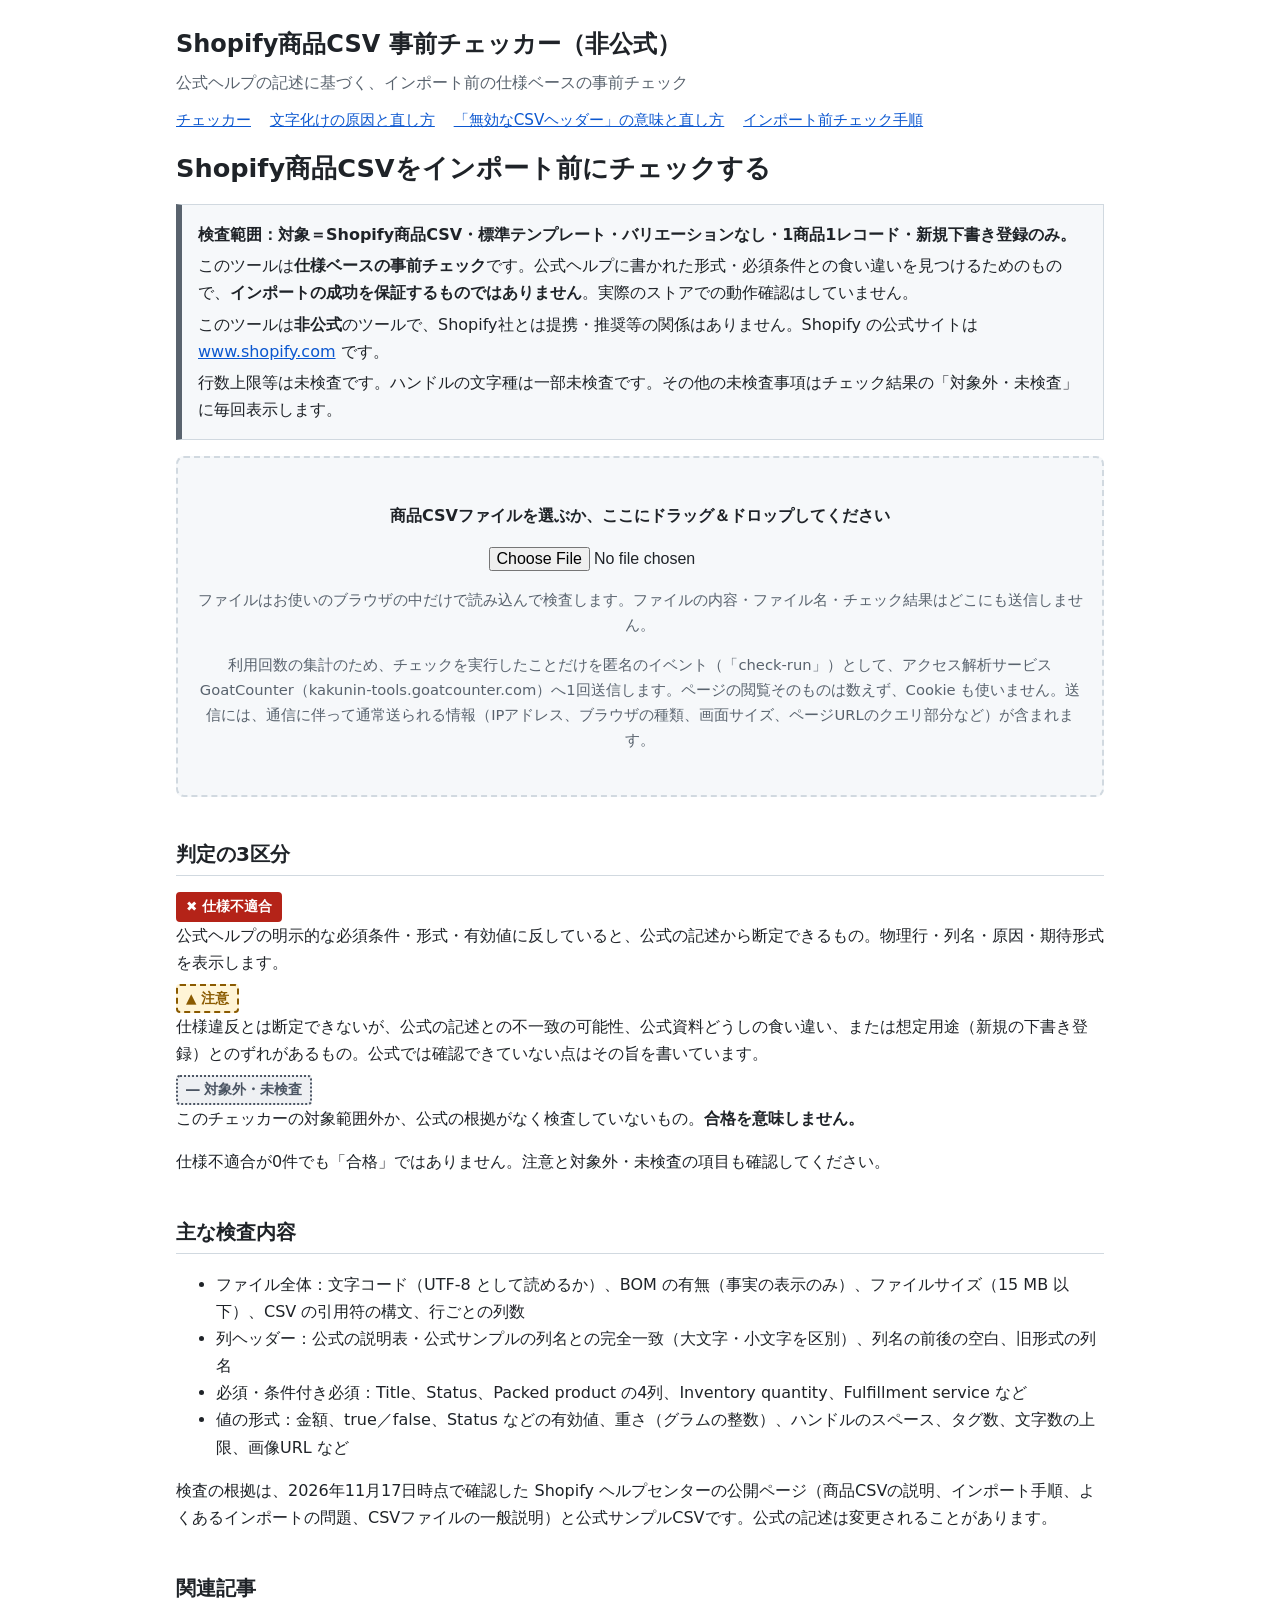
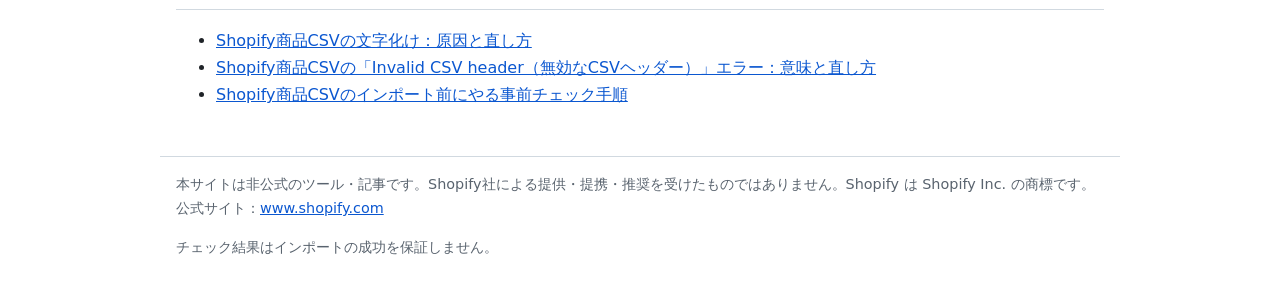
<file: index.html>
<!DOCTYPE html>
<html lang="ja">
<head>
<meta charset="utf-8">
<meta name="viewport" content="width=device-width, initial-scale=1">
<meta http-equiv="Content-Security-Policy" content="default-src 'none'; script-src 'self'; style-src 'self'; img-src 'self' https://kakunin-tools.goatcounter.com; connect-src https://kakunin-tools.goatcounter.com; form-action 'none'; base-uri 'none'">
<meta name="referrer" content="no-referrer">
<title>Shopify商品CSV 事前チェッカー（非公式・ブラウザ内処理）</title>
<meta name="description" content="Shopifyの商品CSV（標準テンプレート・バリエーションなし・新規下書き登録）を、公式ヘルプの仕様に照らしてブラウザ内で事前チェックする非公式の無料ツールです。ファイルは送信されません。">
<link rel="stylesheet" href="style.css">
</head>
<body>
<header class="site">
  <p class="title">Shopify商品CSV 事前チェッカー（非公式）</p>
  <p class="sub">公式ヘルプの記述に基づく、インポート前の仕様ベースの事前チェック</p>
  <nav class="site">
    <a href="index.html">チェッカー</a>
    <a href="articles/mojibake.html">文字化けの原因と直し方</a>
    <a href="articles/invalid-csv-header.html">「無効なCSVヘッダー」の意味と直し方</a>
    <a href="articles/pre-import-checklist.html">インポート前チェック手順</a>
  </nav>
</header>

<main>
  <h1>Shopify商品CSVをインポート前にチェックする</h1>

  <section class="notice" aria-label="このツールについて">
    <p class="scope">検査範囲：対象＝Shopify商品CSV・標準テンプレート・バリエーションなし・1商品1レコード・新規下書き登録のみ。</p>
    <p>このツールは<strong>仕様ベースの事前チェック</strong>です。公式ヘルプに書かれた形式・必須条件との食い違いを見つけるためのもので、<strong>インポートの成功を保証するものではありません</strong>。実際のストアでの動作確認はしていません。</p>
    <p>このツールは<strong>非公式</strong>のツールで、Shopify社とは提携・推奨等の関係はありません。Shopify の公式サイトは <a href="https://www.shopify.com/" rel="noopener noreferrer">www.shopify.com</a> です。</p>
    <p>行数上限等は未検査です。ハンドルの文字種は一部未検査です。その他の未検査事項はチェック結果の「対象外・未検査」に毎回表示します。</p>
  </section>

  <section aria-label="ファイルの選択">
    <div class="drop" id="drop">
      <p><label for="file"><strong>商品CSVファイルを選ぶか、ここにドラッグ＆ドロップしてください</strong></label></p>
      <input type="file" id="file" accept=".csv,text/csv">
      <p class="privacy">ファイルはお使いのブラウザの中だけで読み込んで検査します。ファイルの内容・ファイル名・チェック結果はどこにも送信しません。</p>
      <p class="privacy">利用回数の集計のため、チェックを実行したことだけを匿名のイベント（「check-run」）として、アクセス解析サービス GoatCounter（kakunin-tools.goatcounter.com）へ1回送信します。ページの閲覧そのものは数えず、Cookie も使いません。送信には、通信に伴って通常送られる情報（IPアドレス、ブラウザの種類、画面サイズ、ページURLのクエリ部分など）が含まれます。</p>
    </div>
    <noscript><p class="notice">このチェッカーの実行には JavaScript が必要です。</p></noscript>
  </section>

  <section id="result" class="hidden" aria-live="polite">
    <h2>チェック結果</h2>
    <p class="meta" id="meta"></p>
    <p class="verdict" id="verdict"></p>
    <ul class="counts" id="counts"></ul>
    <table class="result">
      <thead>
        <tr><th scope="col">判定</th><th scope="col">項目</th><th scope="col">物理行</th><th scope="col">列名</th><th scope="col">原因</th><th scope="col">期待形式・補足</th></tr>
      </thead>
      <tbody id="rows"></tbody>
    </table>
    <p class="muted">「物理行」はファイルの何行目かを表します（1行目＝列ヘッダー）。値の中に改行がある場合は、そのレコードが始まる行です。</p>
  </section>

  <h2>判定の3区分</h2>
  <dl class="legend">
    <dt><span class="badge err">✖ 仕様不適合</span></dt>
    <dd>公式ヘルプの明示的な必須条件・形式・有効値に反していると、公式の記述から断定できるもの。物理行・列名・原因・期待形式を表示します。</dd>
    <dt><span class="badge warn">▲ 注意</span></dt>
    <dd>仕様違反とは断定できないが、公式の記述との不一致の可能性、公式資料どうしの食い違い、または想定用途（新規の下書き登録）とのずれがあるもの。公式では確認できていない点はその旨を書いています。</dd>
    <dt><span class="badge na">― 対象外・未検査</span></dt>
    <dd>このチェッカーの対象範囲外か、公式の根拠がなく検査していないもの。<strong>合格を意味しません。</strong></dd>
  </dl>
  <p>仕様不適合が0件でも「合格」ではありません。注意と対象外・未検査の項目も確認してください。</p>

  <h2>主な検査内容</h2>
  <ul>
    <li>ファイル全体：文字コード（UTF-8 として読めるか）、BOM の有無（事実の表示のみ）、ファイルサイズ（15 MB 以下）、CSV の引用符の構文、行ごとの列数</li>
    <li>列ヘッダー：公式の説明表・公式サンプルの列名との完全一致（大文字・小文字を区別）、列名の前後の空白、旧形式の列名</li>
    <li>必須・条件付き必須：Title、Status、Packed product の4列、Inventory quantity、Fulfillment service など</li>
    <li>値の形式：金額、true／false、Status などの有効値、重さ（グラムの整数）、ハンドルのスペース、タグ数、文字数の上限、画像URL など</li>
  </ul>
  <p>検査の根拠は、2026年11月17日時点で確認した Shopify ヘルプセンターの公開ページ（商品CSVの説明、インポート手順、よくあるインポートの問題、CSVファイルの一般説明）と公式サンプルCSVです。公式の記述は変更されることがあります。</p>

  <h2>関連記事</h2>
  <ul>
    <li><a href="articles/mojibake.html">Shopify商品CSVの文字化け：原因と直し方</a></li>
    <li><a href="articles/invalid-csv-header.html">Shopify商品CSVの「Invalid CSV header（無効なCSVヘッダー）」エラー：意味と直し方</a></li>
    <li><a href="articles/pre-import-checklist.html">Shopify商品CSVのインポート前にやる事前チェック手順</a></li>
  </ul>
</main>

<footer class="site">
  <p>本サイトは非公式のツール・記事です。Shopify社による提供・提携・推奨を受けたものではありません。Shopify は Shopify Inc. の商標です。公式サイト：<a href="https://www.shopify.com/" rel="noopener noreferrer">www.shopify.com</a></p>
  <p>チェック結果はインポートの成功を保証しません。</p>
</footer>

<script src="checker.js"></script>
<script data-goatcounter="https://kakunin-tools.goatcounter.com/count" data-goatcounter-settings='{"no_onload": true, "no_events": true}' src="count.js"></script>
<script src="app.js"></script>
</body>
</html>
</file>
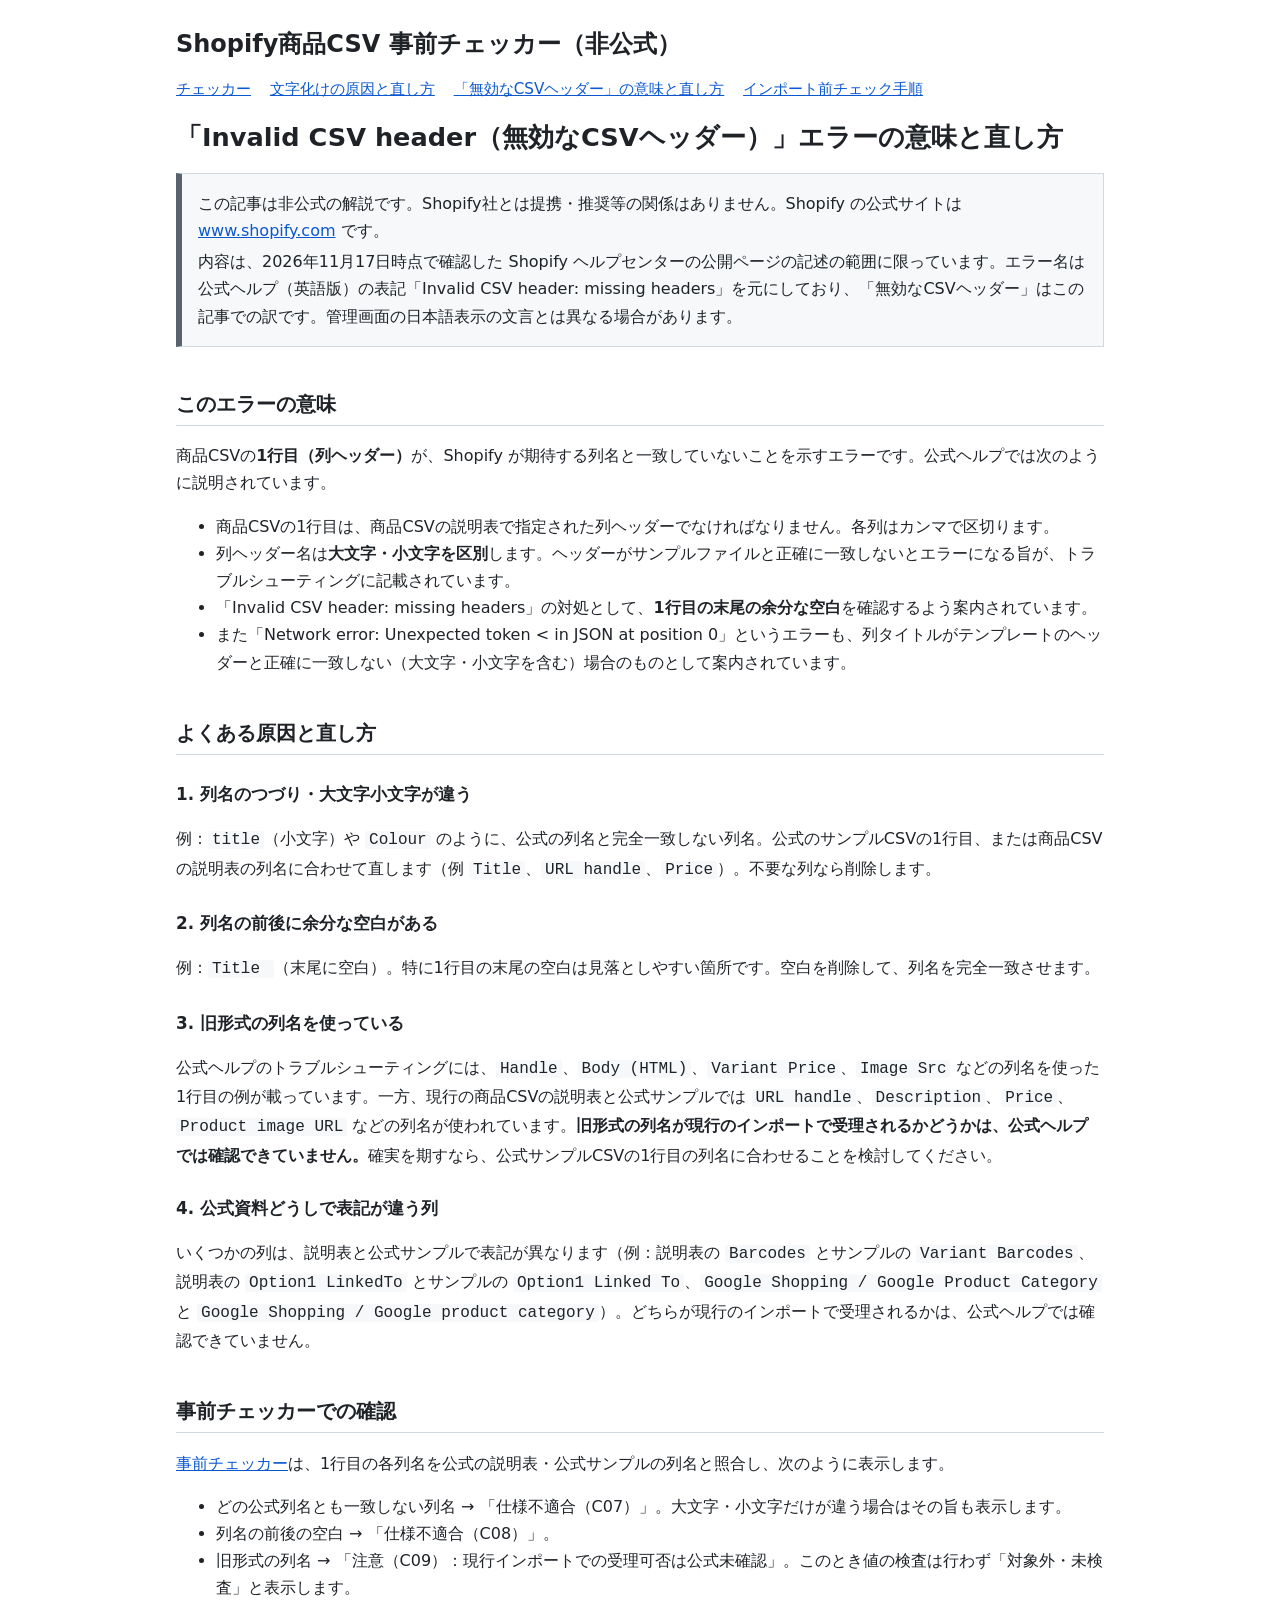
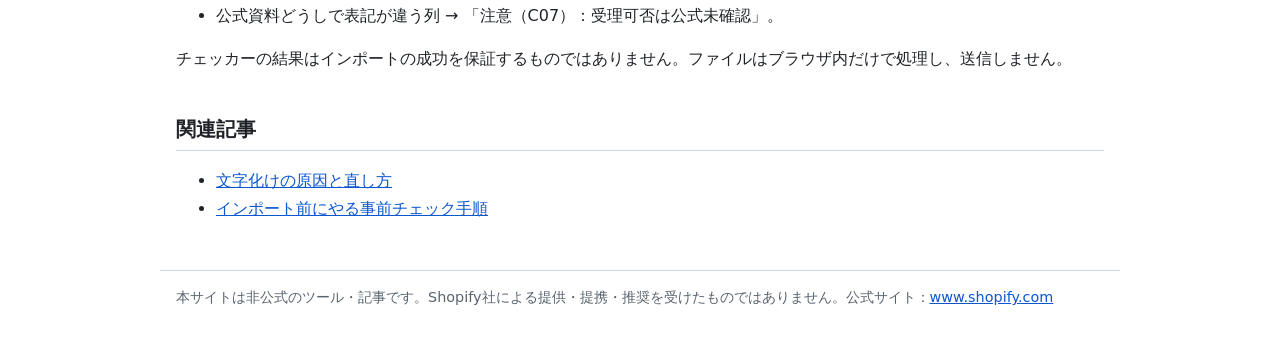
<file: articles/invalid-csv-header.html>
<!DOCTYPE html>
<html lang="ja">
<head>
<meta charset="utf-8">
<meta name="viewport" content="width=device-width, initial-scale=1">
<meta http-equiv="Content-Security-Policy" content="default-src 'none'; style-src 'self'; img-src 'self'; form-action 'none'; base-uri 'none'">
<meta name="referrer" content="no-referrer">
<title>Shopify商品CSVの「Invalid CSV header（無効なCSVヘッダー）」エラー：意味と直し方（非公式ガイド）</title>
<meta name="description" content="Shopifyの商品CSVインポートで出る「Invalid CSV header」エラーについて、公式ヘルプの記述の範囲で意味と直し方をまとめた非公式ガイドです。">
<link rel="stylesheet" href="../style.css">
</head>
<body>
<header class="site">
  <p class="title">Shopify商品CSV 事前チェッカー（非公式）</p>
  <nav class="site">
    <a href="../index.html">チェッカー</a>
    <a href="mojibake.html">文字化けの原因と直し方</a>
    <a href="invalid-csv-header.html">「無効なCSVヘッダー」の意味と直し方</a>
    <a href="pre-import-checklist.html">インポート前チェック手順</a>
  </nav>
</header>
<main>
  <h1>「Invalid CSV header（無効なCSVヘッダー）」エラーの意味と直し方</h1>

  <div class="notice">
    <p>この記事は非公式の解説です。Shopify社とは提携・推奨等の関係はありません。Shopify の公式サイトは <a href="https://www.shopify.com/" rel="noopener noreferrer">www.shopify.com</a> です。</p>
    <p>内容は、2026年11月17日時点で確認した Shopify ヘルプセンターの公開ページの記述の範囲に限っています。エラー名は公式ヘルプ（英語版）の表記「Invalid CSV header: missing headers」を元にしており、「無効なCSVヘッダー」はこの記事での訳です。管理画面の日本語表示の文言とは異なる場合があります。</p>
  </div>

  <h2>このエラーの意味</h2>
  <p>商品CSVの<strong>1行目（列ヘッダー）</strong>が、Shopify が期待する列名と一致していないことを示すエラーです。公式ヘルプでは次のように説明されています。</p>
  <ul>
    <li>商品CSVの1行目は、商品CSVの説明表で指定された列ヘッダーでなければなりません。各列はカンマで区切ります。</li>
    <li>列ヘッダー名は<strong>大文字・小文字を区別</strong>します。ヘッダーがサンプルファイルと正確に一致しないとエラーになる旨が、トラブルシューティングに記載されています。</li>
    <li>「Invalid CSV header: missing headers」の対処として、<strong>1行目の末尾の余分な空白</strong>を確認するよう案内されています。</li>
    <li>また「Network error: Unexpected token &lt; in JSON at position 0」というエラーも、列タイトルがテンプレートのヘッダーと正確に一致しない（大文字・小文字を含む）場合のものとして案内されています。</li>
  </ul>

  <h2>よくある原因と直し方</h2>
  <h3>1. 列名のつづり・大文字小文字が違う</h3>
  <p>例：<code>title</code>（小文字）や <code>Colour</code> のように、公式の列名と完全一致しない列名。公式のサンプルCSVの1行目、または商品CSVの説明表の列名に合わせて直します（例 <code>Title</code>、<code>URL handle</code>、<code>Price</code>）。不要な列なら削除します。</p>

  <h3>2. 列名の前後に余分な空白がある</h3>
  <p>例：<code>Title </code>（末尾に空白）。特に1行目の末尾の空白は見落としやすい箇所です。空白を削除して、列名を完全一致させます。</p>

  <h3>3. 旧形式の列名を使っている</h3>
  <p>公式ヘルプのトラブルシューティングには、<code>Handle</code>、<code>Body (HTML)</code>、<code>Variant Price</code>、<code>Image Src</code> などの列名を使った1行目の例が載っています。一方、現行の商品CSVの説明表と公式サンプルでは <code>URL handle</code>、<code>Description</code>、<code>Price</code>、<code>Product image URL</code> などの列名が使われています。<strong>旧形式の列名が現行のインポートで受理されるかどうかは、公式ヘルプでは確認できていません。</strong>確実を期すなら、公式サンプルCSVの1行目の列名に合わせることを検討してください。</p>

  <h3>4. 公式資料どうしで表記が違う列</h3>
  <p>いくつかの列は、説明表と公式サンプルで表記が異なります（例：説明表の <code>Barcodes</code> とサンプルの <code>Variant Barcodes</code>、説明表の <code>Option1 LinkedTo</code> とサンプルの <code>Option1 Linked To</code>、<code>Google Shopping / Google Product Category</code> と <code>Google Shopping / Google product category</code>）。どちらが現行のインポートで受理されるかは、公式ヘルプでは確認できていません。</p>

  <h2>事前チェッカーでの確認</h2>
  <p><a href="../index.html">事前チェッカー</a>は、1行目の各列名を公式の説明表・公式サンプルの列名と照合し、次のように表示します。</p>
  <ul>
    <li>どの公式列名とも一致しない列名 → 「仕様不適合（C07）」。大文字・小文字だけが違う場合はその旨も表示します。</li>
    <li>列名の前後の空白 → 「仕様不適合（C08）」。</li>
    <li>旧形式の列名 → 「注意（C09）：現行インポートでの受理可否は公式未確認」。このとき値の検査は行わず「対象外・未検査」と表示します。</li>
    <li>公式資料どうしで表記が違う列 → 「注意（C07）：受理可否は公式未確認」。</li>
  </ul>
  <p>チェッカーの結果はインポートの成功を保証するものではありません。ファイルはブラウザ内だけで処理し、送信しません。</p>

  <h2>関連記事</h2>
  <ul>
    <li><a href="mojibake.html">文字化けの原因と直し方</a></li>
    <li><a href="pre-import-checklist.html">インポート前にやる事前チェック手順</a></li>
  </ul>
</main>
<footer class="site">
  <p>本サイトは非公式のツール・記事です。Shopify社による提供・提携・推奨を受けたものではありません。公式サイト：<a href="https://www.shopify.com/" rel="noopener noreferrer">www.shopify.com</a></p>
</footer>
</body>
</html>
</file>
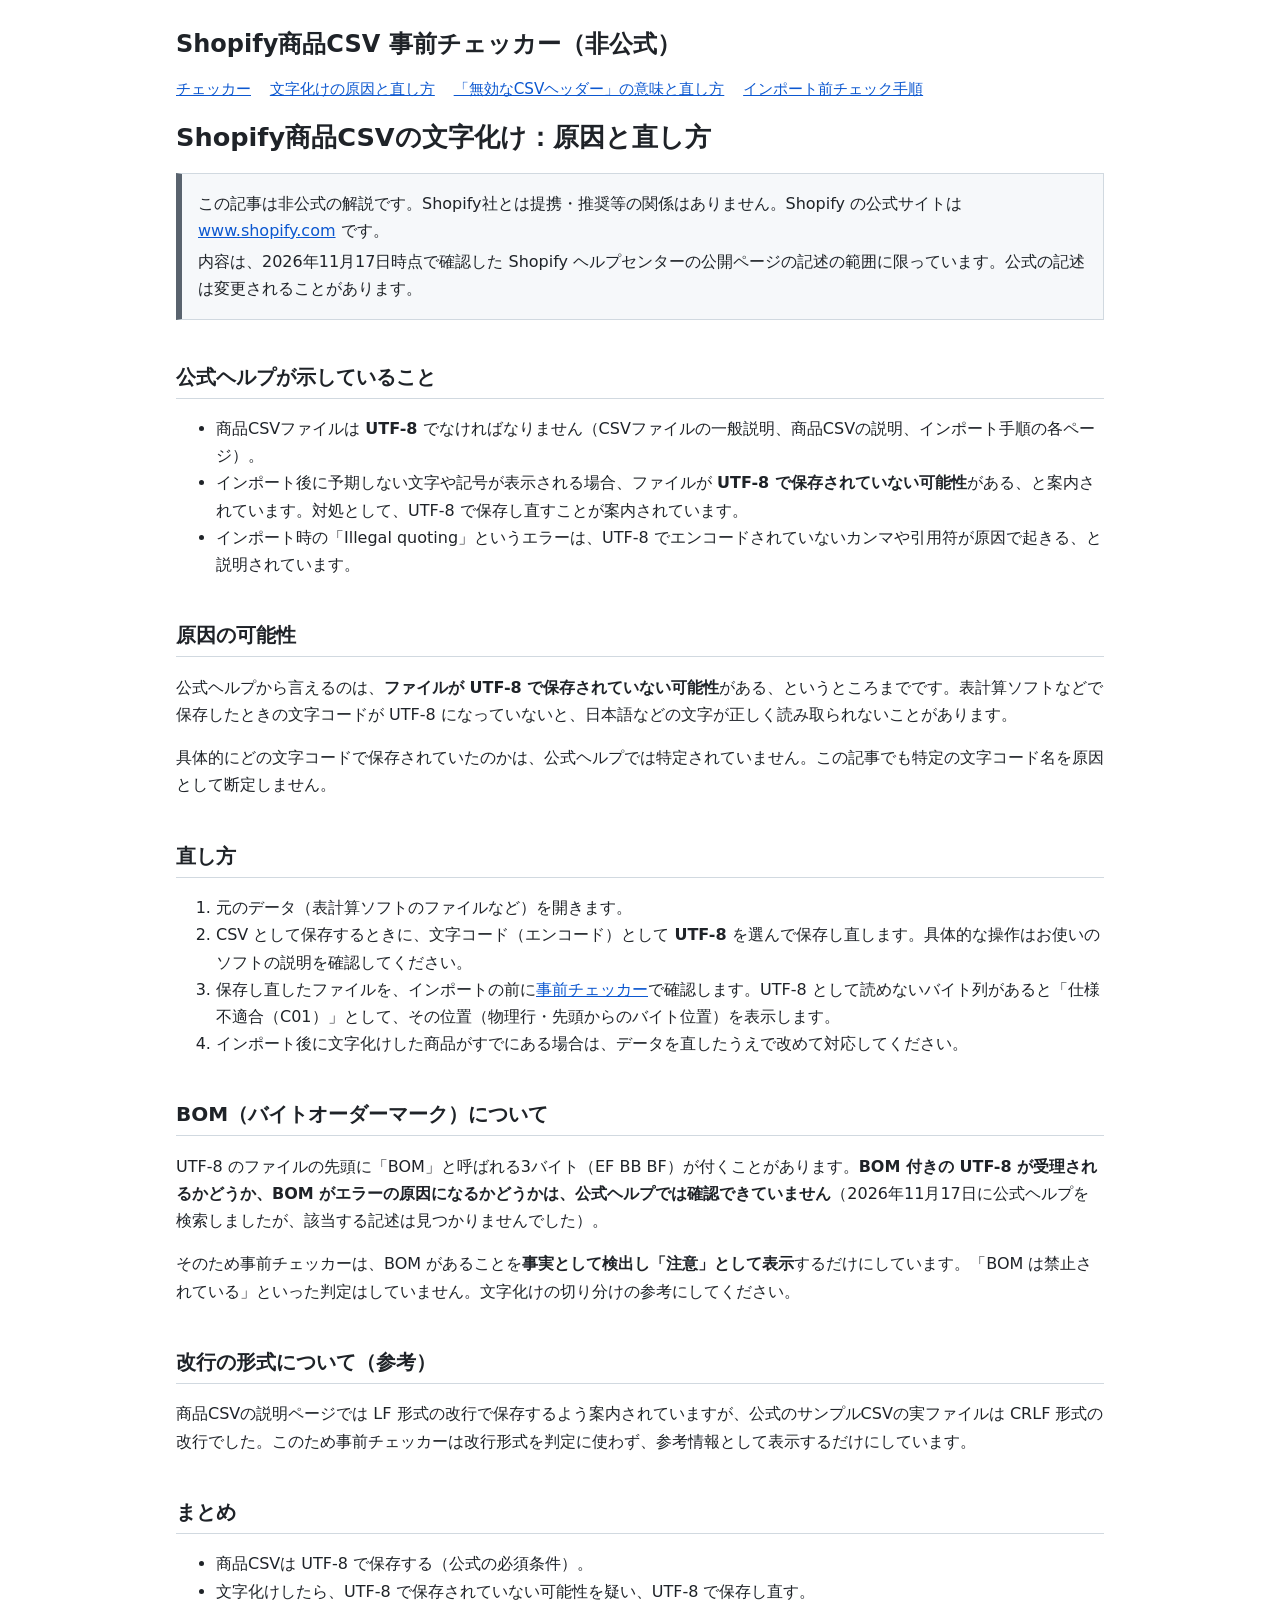
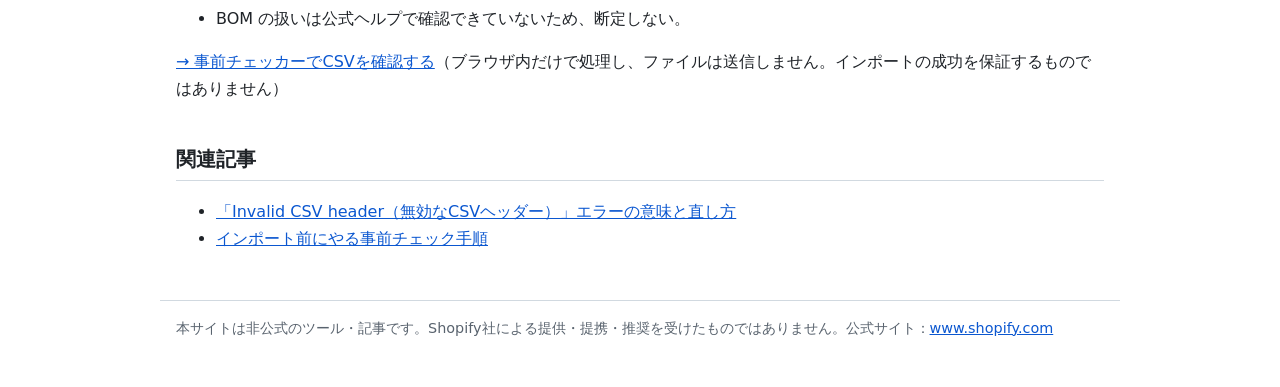
<file: articles/mojibake.html>
<!DOCTYPE html>
<html lang="ja">
<head>
<meta charset="utf-8">
<meta name="viewport" content="width=device-width, initial-scale=1">
<meta http-equiv="Content-Security-Policy" content="default-src 'none'; style-src 'self'; img-src 'self'; form-action 'none'; base-uri 'none'">
<meta name="referrer" content="no-referrer">
<title>Shopify商品CSVの文字化け：原因と直し方（非公式ガイド）</title>
<meta name="description" content="Shopifyに商品CSVをインポートしたら文字化けした場合に、公式ヘルプの記述の範囲で原因の可能性と直し方をまとめた非公式ガイドです。">
<link rel="stylesheet" href="../style.css">
</head>
<body>
<header class="site">
  <p class="title">Shopify商品CSV 事前チェッカー（非公式）</p>
  <nav class="site">
    <a href="../index.html">チェッカー</a>
    <a href="mojibake.html">文字化けの原因と直し方</a>
    <a href="invalid-csv-header.html">「無効なCSVヘッダー」の意味と直し方</a>
    <a href="pre-import-checklist.html">インポート前チェック手順</a>
  </nav>
</header>
<main>
  <h1>Shopify商品CSVの文字化け：原因と直し方</h1>

  <div class="notice">
    <p>この記事は非公式の解説です。Shopify社とは提携・推奨等の関係はありません。Shopify の公式サイトは <a href="https://www.shopify.com/" rel="noopener noreferrer">www.shopify.com</a> です。</p>
    <p>内容は、2026年11月17日時点で確認した Shopify ヘルプセンターの公開ページの記述の範囲に限っています。公式の記述は変更されることがあります。</p>
  </div>

  <h2>公式ヘルプが示していること</h2>
  <ul>
    <li>商品CSVファイルは <strong>UTF-8</strong> でなければなりません（CSVファイルの一般説明、商品CSVの説明、インポート手順の各ページ）。</li>
    <li>インポート後に予期しない文字や記号が表示される場合、ファイルが <strong>UTF-8 で保存されていない可能性</strong>がある、と案内されています。対処として、UTF-8 で保存し直すことが案内されています。</li>
    <li>インポート時の「Illegal quoting」というエラーは、UTF-8 でエンコードされていないカンマや引用符が原因で起きる、と説明されています。</li>
  </ul>

  <h2>原因の可能性</h2>
  <p>公式ヘルプから言えるのは、<strong>ファイルが UTF-8 で保存されていない可能性</strong>がある、というところまでです。表計算ソフトなどで保存したときの文字コードが UTF-8 になっていないと、日本語などの文字が正しく読み取られないことがあります。</p>
  <p>具体的にどの文字コードで保存されていたのかは、公式ヘルプでは特定されていません。この記事でも特定の文字コード名を原因として断定しません。</p>

  <h2>直し方</h2>
  <ol>
    <li>元のデータ（表計算ソフトのファイルなど）を開きます。</li>
    <li>CSV として保存するときに、文字コード（エンコード）として <strong>UTF-8</strong> を選んで保存し直します。具体的な操作はお使いのソフトの説明を確認してください。</li>
    <li>保存し直したファイルを、インポートの前に<a href="../index.html">事前チェッカー</a>で確認します。UTF-8 として読めないバイト列があると「仕様不適合（C01）」として、その位置（物理行・先頭からのバイト位置）を表示します。</li>
    <li>インポート後に文字化けした商品がすでにある場合は、データを直したうえで改めて対応してください。</li>
  </ol>

  <h2>BOM（バイトオーダーマーク）について</h2>
  <p>UTF-8 のファイルの先頭に「BOM」と呼ばれる3バイト（EF BB BF）が付くことがあります。<strong>BOM 付きの UTF-8 が受理されるかどうか、BOM がエラーの原因になるかどうかは、公式ヘルプでは確認できていません</strong>（2026年11月17日に公式ヘルプを検索しましたが、該当する記述は見つかりませんでした）。</p>
  <p>そのため事前チェッカーは、BOM があることを<strong>事実として検出し「注意」として表示</strong>するだけにしています。「BOM は禁止されている」といった判定はしていません。文字化けの切り分けの参考にしてください。</p>

  <h2>改行の形式について（参考）</h2>
  <p>商品CSVの説明ページでは LF 形式の改行で保存するよう案内されていますが、公式のサンプルCSVの実ファイルは CRLF 形式の改行でした。このため事前チェッカーは改行形式を判定に使わず、参考情報として表示するだけにしています。</p>

  <h2>まとめ</h2>
  <ul>
    <li>商品CSVは UTF-8 で保存する（公式の必須条件）。</li>
    <li>文字化けしたら、UTF-8 で保存されていない可能性を疑い、UTF-8 で保存し直す。</li>
    <li>BOM の扱いは公式ヘルプで確認できていないため、断定しない。</li>
  </ul>
  <p><a href="../index.html">→ 事前チェッカーでCSVを確認する</a>（ブラウザ内だけで処理し、ファイルは送信しません。インポートの成功を保証するものではありません）</p>

  <h2>関連記事</h2>
  <ul>
    <li><a href="invalid-csv-header.html">「Invalid CSV header（無効なCSVヘッダー）」エラーの意味と直し方</a></li>
    <li><a href="pre-import-checklist.html">インポート前にやる事前チェック手順</a></li>
  </ul>
</main>
<footer class="site">
  <p>本サイトは非公式のツール・記事です。Shopify社による提供・提携・推奨を受けたものではありません。公式サイト：<a href="https://www.shopify.com/" rel="noopener noreferrer">www.shopify.com</a></p>
</footer>
</body>
</html>
</file>
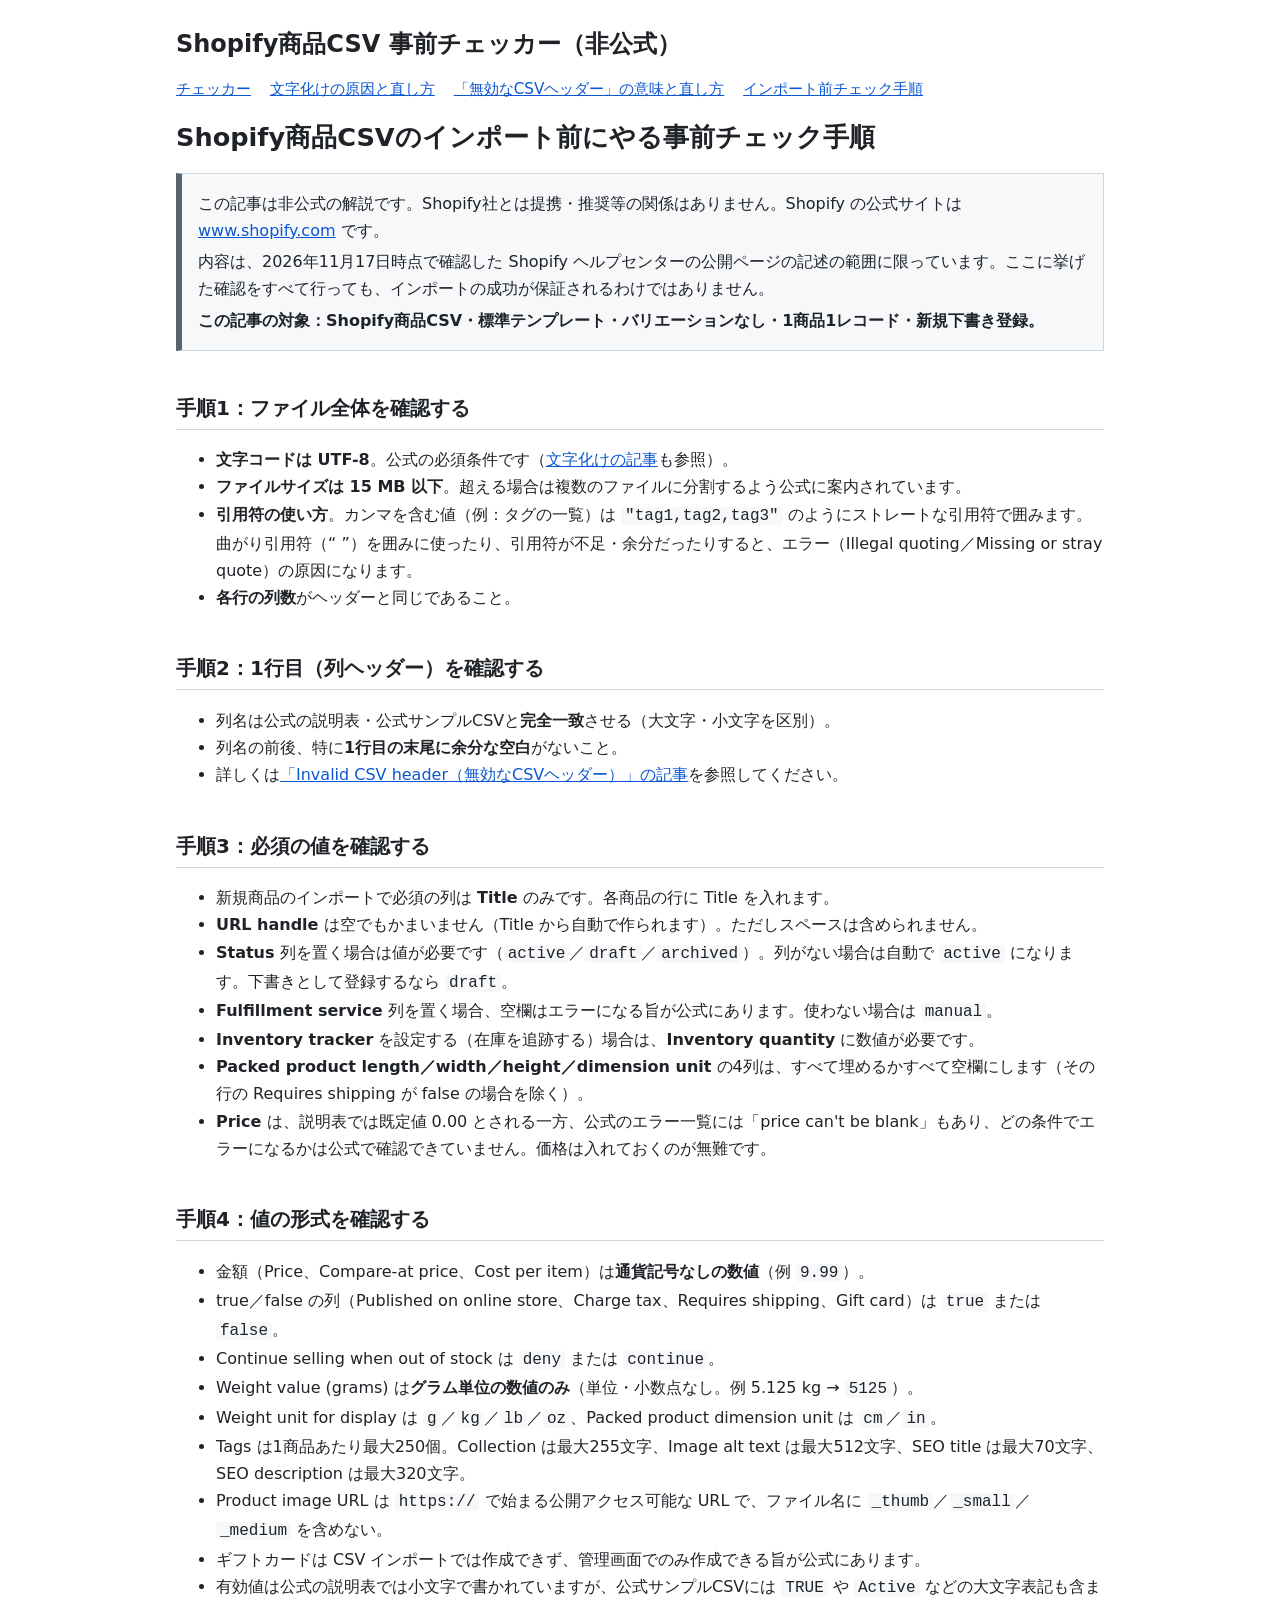
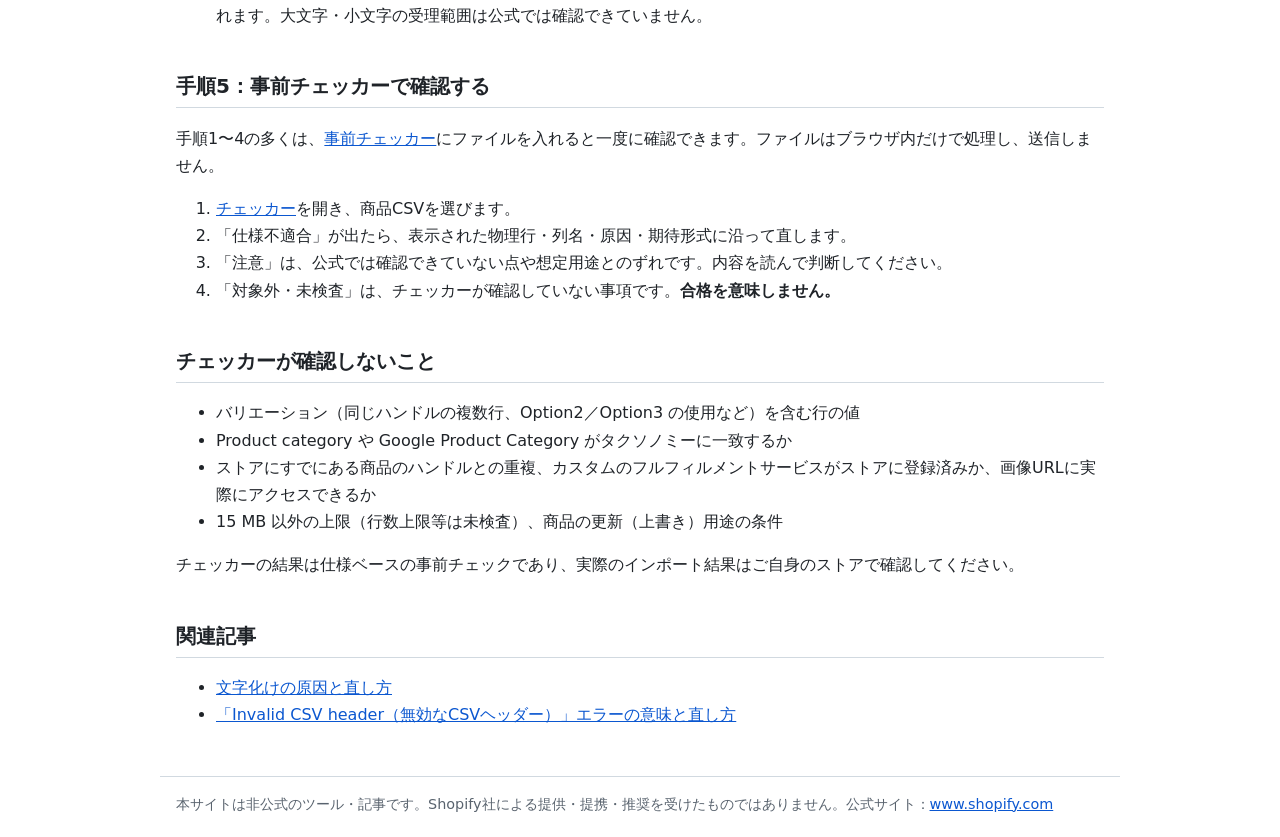
<file: articles/pre-import-checklist.html>
<!DOCTYPE html>
<html lang="ja">
<head>
<meta charset="utf-8">
<meta name="viewport" content="width=device-width, initial-scale=1">
<meta http-equiv="Content-Security-Policy" content="default-src 'none'; style-src 'self'; img-src 'self'; form-action 'none'; base-uri 'none'">
<meta name="referrer" content="no-referrer">
<title>Shopify商品CSVのインポート前にやる事前チェック手順（非公式ガイド）</title>
<meta name="description" content="Shopifyに商品CSVをインポートする前に確認したい項目を、公式ヘルプの記述の範囲で手順としてまとめた非公式ガイドです。">
<link rel="stylesheet" href="../style.css">
</head>
<body>
<header class="site">
  <p class="title">Shopify商品CSV 事前チェッカー（非公式）</p>
  <nav class="site">
    <a href="../index.html">チェッカー</a>
    <a href="mojibake.html">文字化けの原因と直し方</a>
    <a href="invalid-csv-header.html">「無効なCSVヘッダー」の意味と直し方</a>
    <a href="pre-import-checklist.html">インポート前チェック手順</a>
  </nav>
</header>
<main>
  <h1>Shopify商品CSVのインポート前にやる事前チェック手順</h1>

  <div class="notice">
    <p>この記事は非公式の解説です。Shopify社とは提携・推奨等の関係はありません。Shopify の公式サイトは <a href="https://www.shopify.com/" rel="noopener noreferrer">www.shopify.com</a> です。</p>
    <p>内容は、2026年11月17日時点で確認した Shopify ヘルプセンターの公開ページの記述の範囲に限っています。ここに挙げた確認をすべて行っても、インポートの成功が保証されるわけではありません。</p>
    <p class="scope">この記事の対象：Shopify商品CSV・標準テンプレート・バリエーションなし・1商品1レコード・新規下書き登録。</p>
  </div>

  <h2>手順1：ファイル全体を確認する</h2>
  <ul>
    <li><strong>文字コードは UTF-8</strong>。公式の必須条件です（<a href="mojibake.html">文字化けの記事</a>も参照）。</li>
    <li><strong>ファイルサイズは 15 MB 以下</strong>。超える場合は複数のファイルに分割するよう公式に案内されています。</li>
    <li><strong>引用符の使い方</strong>。カンマを含む値（例：タグの一覧）は <code>"tag1,tag2,tag3"</code> のようにストレートな引用符で囲みます。曲がり引用符（“ ”）を囲みに使ったり、引用符が不足・余分だったりすると、エラー（Illegal quoting／Missing or stray quote）の原因になります。</li>
    <li><strong>各行の列数</strong>がヘッダーと同じであること。</li>
  </ul>

  <h2>手順2：1行目（列ヘッダー）を確認する</h2>
  <ul>
    <li>列名は公式の説明表・公式サンプルCSVと<strong>完全一致</strong>させる（大文字・小文字を区別）。</li>
    <li>列名の前後、特に<strong>1行目の末尾に余分な空白</strong>がないこと。</li>
    <li>詳しくは<a href="invalid-csv-header.html">「Invalid CSV header（無効なCSVヘッダー）」の記事</a>を参照してください。</li>
  </ul>

  <h2>手順3：必須の値を確認する</h2>
  <ul>
    <li>新規商品のインポートで必須の列は <strong>Title</strong> のみです。各商品の行に Title を入れます。</li>
    <li><strong>URL handle</strong> は空でもかまいません（Title から自動で作られます）。ただしスペースは含められません。</li>
    <li><strong>Status</strong> 列を置く場合は値が必要です（<code>active</code>／<code>draft</code>／<code>archived</code>）。列がない場合は自動で <code>active</code> になります。下書きとして登録するなら <code>draft</code>。</li>
    <li><strong>Fulfillment service</strong> 列を置く場合、空欄はエラーになる旨が公式にあります。使わない場合は <code>manual</code>。</li>
    <li><strong>Inventory tracker</strong> を設定する（在庫を追跡する）場合は、<strong>Inventory quantity</strong> に数値が必要です。</li>
    <li><strong>Packed product length／width／height／dimension unit</strong> の4列は、すべて埋めるかすべて空欄にします（その行の Requires shipping が false の場合を除く）。</li>
    <li><strong>Price</strong> は、説明表では既定値 0.00 とされる一方、公式のエラー一覧には「price can't be blank」もあり、どの条件でエラーになるかは公式で確認できていません。価格は入れておくのが無難です。</li>
  </ul>

  <h2>手順4：値の形式を確認する</h2>
  <ul>
    <li>金額（Price、Compare-at price、Cost per item）は<strong>通貨記号なしの数値</strong>（例 <code>9.99</code>）。</li>
    <li>true／false の列（Published on online store、Charge tax、Requires shipping、Gift card）は <code>true</code> または <code>false</code>。</li>
    <li>Continue selling when out of stock は <code>deny</code> または <code>continue</code>。</li>
    <li>Weight value (grams) は<strong>グラム単位の数値のみ</strong>（単位・小数点なし。例 5.125 kg → <code>5125</code>）。</li>
    <li>Weight unit for display は <code>g</code>／<code>kg</code>／<code>lb</code>／<code>oz</code>、Packed product dimension unit は <code>cm</code>／<code>in</code>。</li>
    <li>Tags は1商品あたり最大250個。Collection は最大255文字、Image alt text は最大512文字、SEO title は最大70文字、SEO description は最大320文字。</li>
    <li>Product image URL は <code>https://</code> で始まる公開アクセス可能な URL で、ファイル名に <code>_thumb</code>／<code>_small</code>／<code>_medium</code> を含めない。</li>
    <li>ギフトカードは CSV インポートでは作成できず、管理画面でのみ作成できる旨が公式にあります。</li>
    <li>有効値は公式の説明表では小文字で書かれていますが、公式サンプルCSVには <code>TRUE</code> や <code>Active</code> などの大文字表記も含まれます。大文字・小文字の受理範囲は公式では確認できていません。</li>
  </ul>

  <h2>手順5：事前チェッカーで確認する</h2>
  <p>手順1〜4の多くは、<a href="../index.html">事前チェッカー</a>にファイルを入れると一度に確認できます。ファイルはブラウザ内だけで処理し、送信しません。</p>
  <ol>
    <li><a href="../index.html">チェッカー</a>を開き、商品CSVを選びます。</li>
    <li>「仕様不適合」が出たら、表示された物理行・列名・原因・期待形式に沿って直します。</li>
    <li>「注意」は、公式では確認できていない点や想定用途とのずれです。内容を読んで判断してください。</li>
    <li>「対象外・未検査」は、チェッカーが確認していない事項です。<strong>合格を意味しません。</strong></li>
  </ol>

  <h2>チェッカーが確認しないこと</h2>
  <ul>
    <li>バリエーション（同じハンドルの複数行、Option2／Option3 の使用など）を含む行の値</li>
    <li>Product category や Google Product Category がタクソノミーに一致するか</li>
    <li>ストアにすでにある商品のハンドルとの重複、カスタムのフルフィルメントサービスがストアに登録済みか、画像URLに実際にアクセスできるか</li>
    <li>15 MB 以外の上限（行数上限等は未検査）、商品の更新（上書き）用途の条件</li>
  </ul>
  <p>チェッカーの結果は仕様ベースの事前チェックであり、実際のインポート結果はご自身のストアで確認してください。</p>

  <h2>関連記事</h2>
  <ul>
    <li><a href="mojibake.html">文字化けの原因と直し方</a></li>
    <li><a href="invalid-csv-header.html">「Invalid CSV header（無効なCSVヘッダー）」エラーの意味と直し方</a></li>
  </ul>
</main>
<footer class="site">
  <p>本サイトは非公式のツール・記事です。Shopify社による提供・提携・推奨を受けたものではありません。公式サイト：<a href="https://www.shopify.com/" rel="noopener noreferrer">www.shopify.com</a></p>
</footer>
</body>
</html>
</file>
<file: style.css>
:root {
  --fg: #1f2328;
  --muted: #59636e;
  --bg: #ffffff;
  --panel: #f6f8fa;
  --line: #d1d9e0;
  --link: #0b57d0;
  --err: #b42318;
  --err-bg: #fdecea;
  --warn: #8a5a00;
  --warn-bg: #fff4d6;
  --na: #4b5563;
  --na-bg: #eef0f3;
}
* { box-sizing: border-box; }
body {
  margin: 0;
  font-family: system-ui, -apple-system, "Segoe UI", "Hiragino Sans", "Hiragino Kaku Gothic ProN", "Noto Sans JP", Meiryo, sans-serif;
  color: var(--fg);
  background: var(--bg);
  line-height: 1.7;
}
a { color: var(--link); }
header.site, main, footer.site { max-width: 960px; margin: 0 auto; padding: 0 16px; }
header.site { padding-top: 24px; }
header.site .title { font-size: 1.5rem; font-weight: 700; margin: 0; }
header.site .sub { color: var(--muted); margin: 4px 0 0; }
nav.site { margin: 12px 0 0; font-size: 0.95rem; }
nav.site a { margin-right: 14px; }
h1 { font-size: 1.6rem; line-height: 1.4; }
h2 { font-size: 1.25rem; margin-top: 2em; border-bottom: 1px solid var(--line); padding-bottom: 4px; }
h3 { font-size: 1.05rem; margin-top: 1.5em; }
.notice {
  border: 1px solid var(--line);
  border-left: 6px solid var(--muted);
  background: var(--panel);
  padding: 12px 16px;
  margin: 16px 0;
}
.notice p { margin: 4px 0; }
.scope { font-weight: 700; }
.drop {
  border: 2px dashed var(--line);
  border-radius: 8px;
  padding: 28px 16px;
  text-align: center;
  background: var(--panel);
  margin: 16px 0;
}
.drop.over { border-color: var(--link); background: #e8f0fe; }
.drop input[type=file] { font-size: 1rem; }
.privacy { color: var(--muted); font-size: 0.92rem; }
.verdict { font-weight: 700; padding: 12px 16px; border-radius: 6px; margin: 16px 0; border: 2px solid var(--line); }
.verdict.has-err { border-color: var(--err); background: var(--err-bg); }
.verdict.no-err { border-color: var(--na); background: var(--na-bg); }
.counts { display: flex; flex-wrap: wrap; gap: 8px; margin: 8px 0 16px; padding: 0; list-style: none; }
.badge {
  display: inline-block;
  font-weight: 700;
  font-size: 0.85rem;
  padding: 1px 8px;
  border-radius: 4px;
  white-space: nowrap;
}
.badge.err { color: #fff; background: var(--err); border: 2px solid var(--err); }
.badge.warn { color: var(--warn); background: var(--warn-bg); border: 2px dashed var(--warn); }
.badge.na { color: var(--na); background: var(--na-bg); border: 2px dotted var(--na); }
table.result { width: 100%; border-collapse: collapse; font-size: 0.92rem; }
table.result th, table.result td { border: 1px solid var(--line); padding: 6px 8px; vertical-align: top; text-align: left; }
table.result th { background: var(--panel); }
table.result tr.err td:first-child { border-left: 6px solid var(--err); }
table.result tr.warn td:first-child { border-left: 6px dashed var(--warn); }
table.result tr.na td:first-child { border-left: 6px dotted var(--na); }
.legend dt { margin-top: 8px; }
.legend dd { margin-left: 0; color: var(--fg); }
.muted { color: var(--muted); }
.meta { font-size: 0.9rem; color: var(--muted); }
code, .mono { font-family: ui-monospace, SFMono-Regular, Menlo, Consolas, monospace; background: var(--panel); padding: 0 4px; border-radius: 3px; }
pre { background: var(--panel); padding: 10px 12px; overflow-x: auto; border-radius: 4px; }
footer.site { margin-top: 48px; padding-bottom: 32px; border-top: 1px solid var(--line); color: var(--muted); font-size: 0.9rem; }
.hidden { display: none; }
@media (max-width: 640px) {
  table.result th:nth-child(3), table.result td:nth-child(3) { white-space: normal; }
}
</file>
